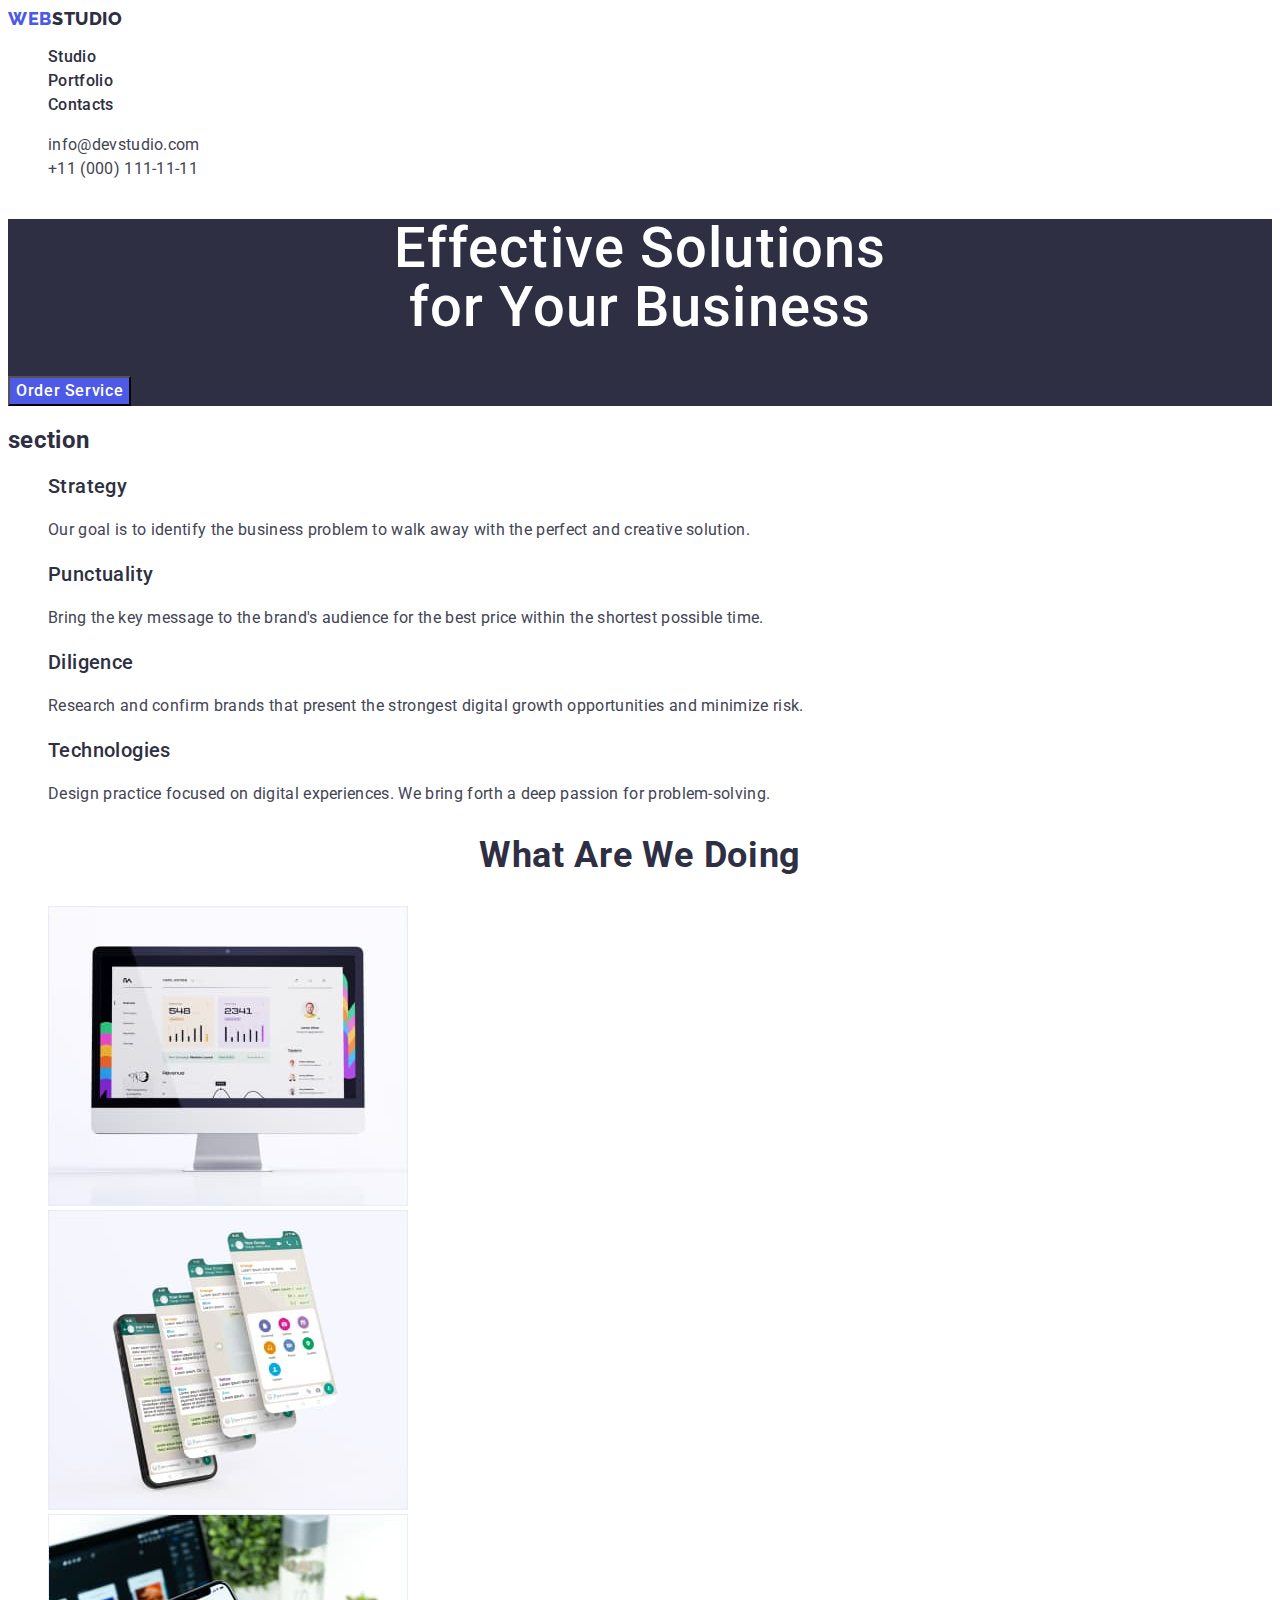
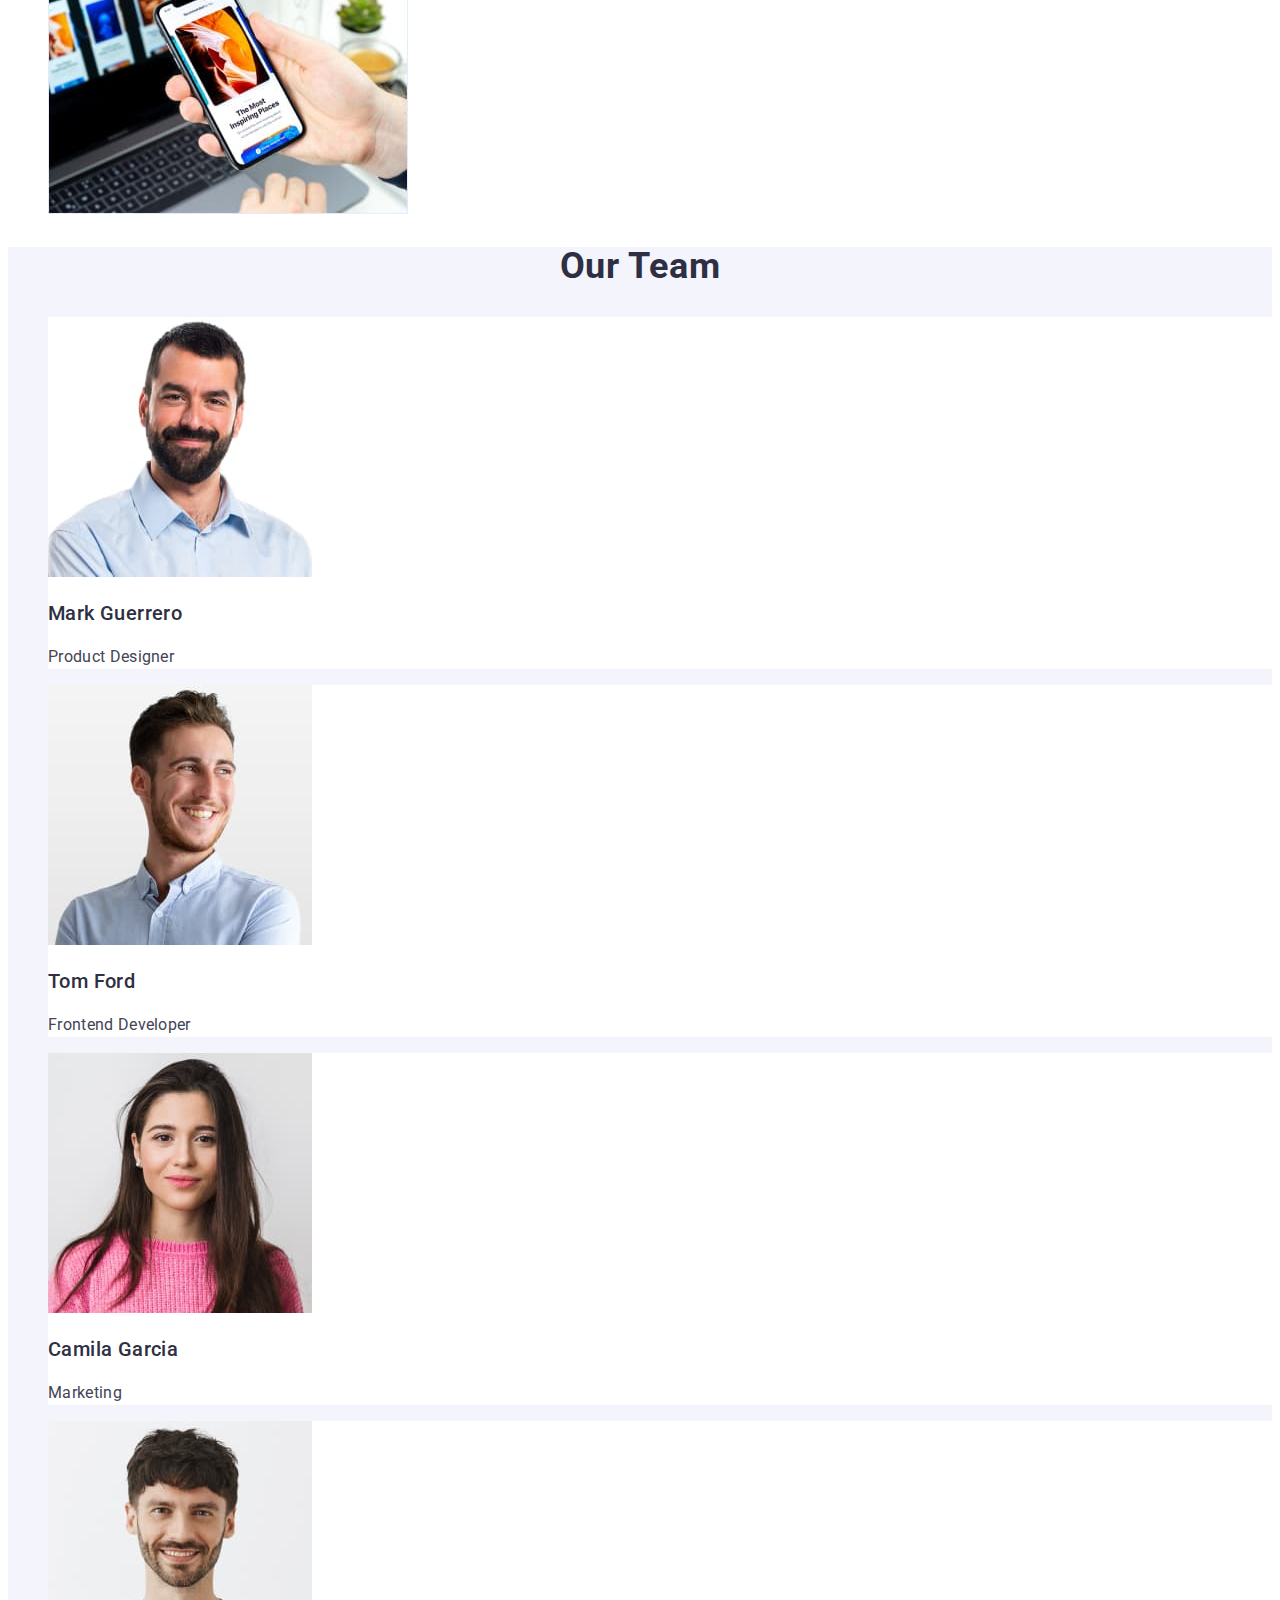
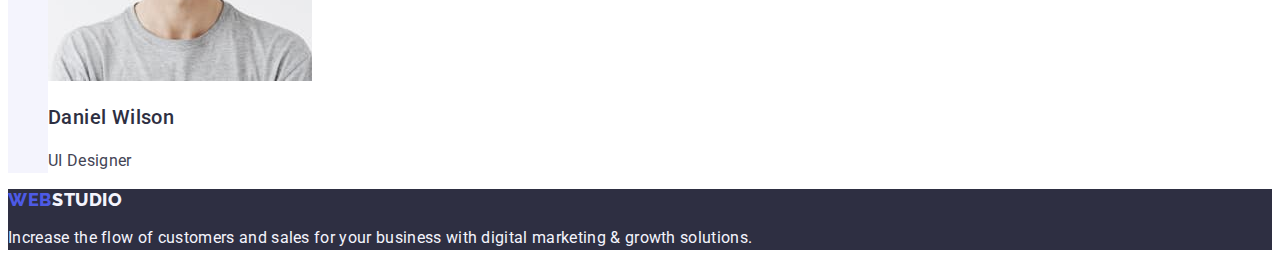
<file: index.html>
<!DOCTYPE html>

<html lang="en">
<head>
    <meta charset="UTF-8">
    <meta http-equiv="X-UA-Compatible" content="IE=edge" />
    <meta name="viewport" content="width=device-width, initial-scale=1.0" />
    <title>WEBSTUDIO</title>

    <link rel="preconnect" href="https://fonts.googleapis.com">
    <link rel="preconnect" href="https://fonts.gstatic.com" crossorigin>
    <link href="https://fonts.googleapis.com/css2?family=Raleway:wght@800&family=Roboto:wght@400;500;700;900&display=swap" rel="stylesheet">
    
    <link rel="stylesheet" href="./css/styles.css" />

</head>
<body>
    <header>
    <!--Link on other page-->
    <nav>
    <a 
      class="link logo" href="./index.html" 
      >Web <span class="accent">Studio</span>
    </a>
        <ul class="list site-nav">
          <li><a class="link link-nav" href="./index.html">Studio</a></li>
          <li><a class="link link-nav" href="./portfolio.html">Portfolio</a></li>
          <li><a class="link link-nav" href="">Contacts</a></li>       
        </ul>
      </nav>
      <address class="address">
        <ul class="list contact">
          <li><a class="link contact-link" href="mailto:info@devstudio.com">info@devstudio.com</a></li>
          <li><a class="link contact-link" href="tel:+110001111111">+11 (000) 111-11-11</a></li>
        </ul>
      </address>
    </header>

    <main>
        <!--About us section-->
      <section class="hero">
          <h1 class="hero-title">Effective Solutions <br />
             for Your Business</h1>
          <button class="button" type="button">Order Service</button>
      </section>

      <!--Our advantages-->
      <section>
      <h2 class="visually-hidden">section</h2>
          <ul class="list-feature list">
            <li>
                <h3 class="title">Strategy</h3>  
                <p class="text">Our goal is to identify the business problem to walk away with the perfect and creative solution.</p>
            </li>
              
            <li>
                <h3 class="title">Punctuality</h3>
                <p class="text">Bring the key message to the brand's audience for the best price within the shortest possible time.</p>
            </li>

            <li>
                <h3 class="title">Diligence</h3>
                <p class="text">Research and confirm brands that present the strongest digital growth opportunities and minimize risk.</p>
            </li>    
            <li>                                                    
                <h3 class="title">Technologies</h3>
                <p class="text">Design practice focused on digital experiences. We bring forth a deep passion for problem-solving.</p> 
            </li>
          </ul>
          </section>

        <!--What are we doing-->
      <section class="section">
          <h2 class="section-title">What are we doing</h2>
            <ul class="list">
              <li><img src="./images/pc.jpg" alt="mac" width="360"></li>
              <li><img src="./images/watsup.jpg" alt="screenshots" width="360"></li>
              <li><img src="./images/phone.jpg" alt="mockup-phone" width="360"></li>
          </ul>
      </section>
    
        <!--Our Team-->
        
        <section class="our-team">
            <h2 class="our-title">Our Team</h2>
          <ul class="list team"> 
            <li class="team-card"> 
              <img src="./images/Mark.jpg" alt="1person" width="264">
              <h3 class="team-title">Mark Guerrero</h3>
              <p class="team-text">Product Designer</p>
            </li>
              <li class="team-card">
              <img src="./images/Tom.jpg" alt="2person" width="264">
              <h3 class="team-title">Tom Ford</h3>
              <p class="team-text">Frontend Developer</p>
            </li>
            <li class="team-card">
              <img src="./images/Camila.jpg" alt="3person" width="264">
              <h3 class="team-title">Camila Garcia</h3>
              <p class="team-text">Marketing</p>
            </li>
            <li class="team-card"> 
              <img src="./images/Daniel.jpg" alt="4person" width="264">
              <h3 class="team-title">Daniel Wilson</h3>
              <p class="team-text">UI Designer</p>
            </li>
          </ul>
        </section>
        </main>

    <!--Buttom-->
    <footer class="page-footer">
      <a class="link logo" href="">Web <span class="accent-color">Studio</span></a>
      <p class="text">
        Increase the flow of customers and sales for your business with digital marketing & growth solutions.
      </p>
    </footer>
</body>
</html>
</file>
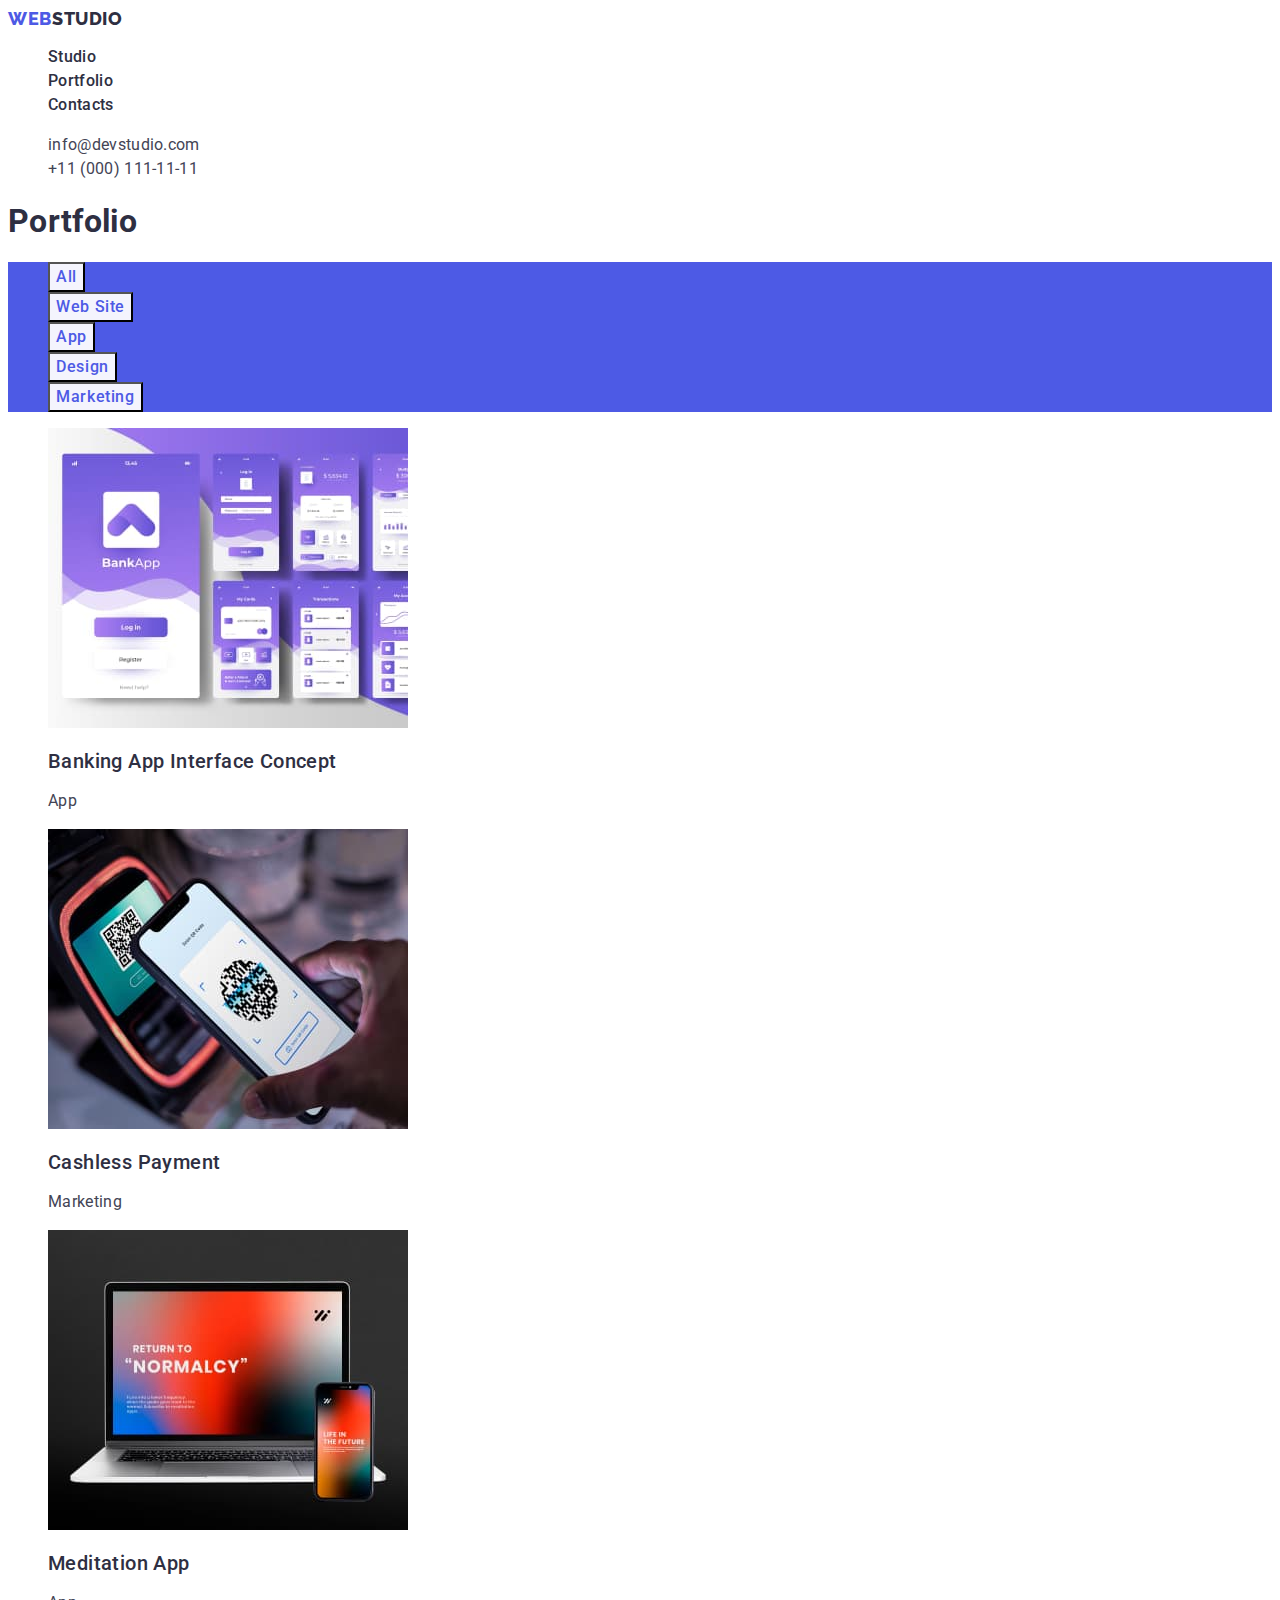
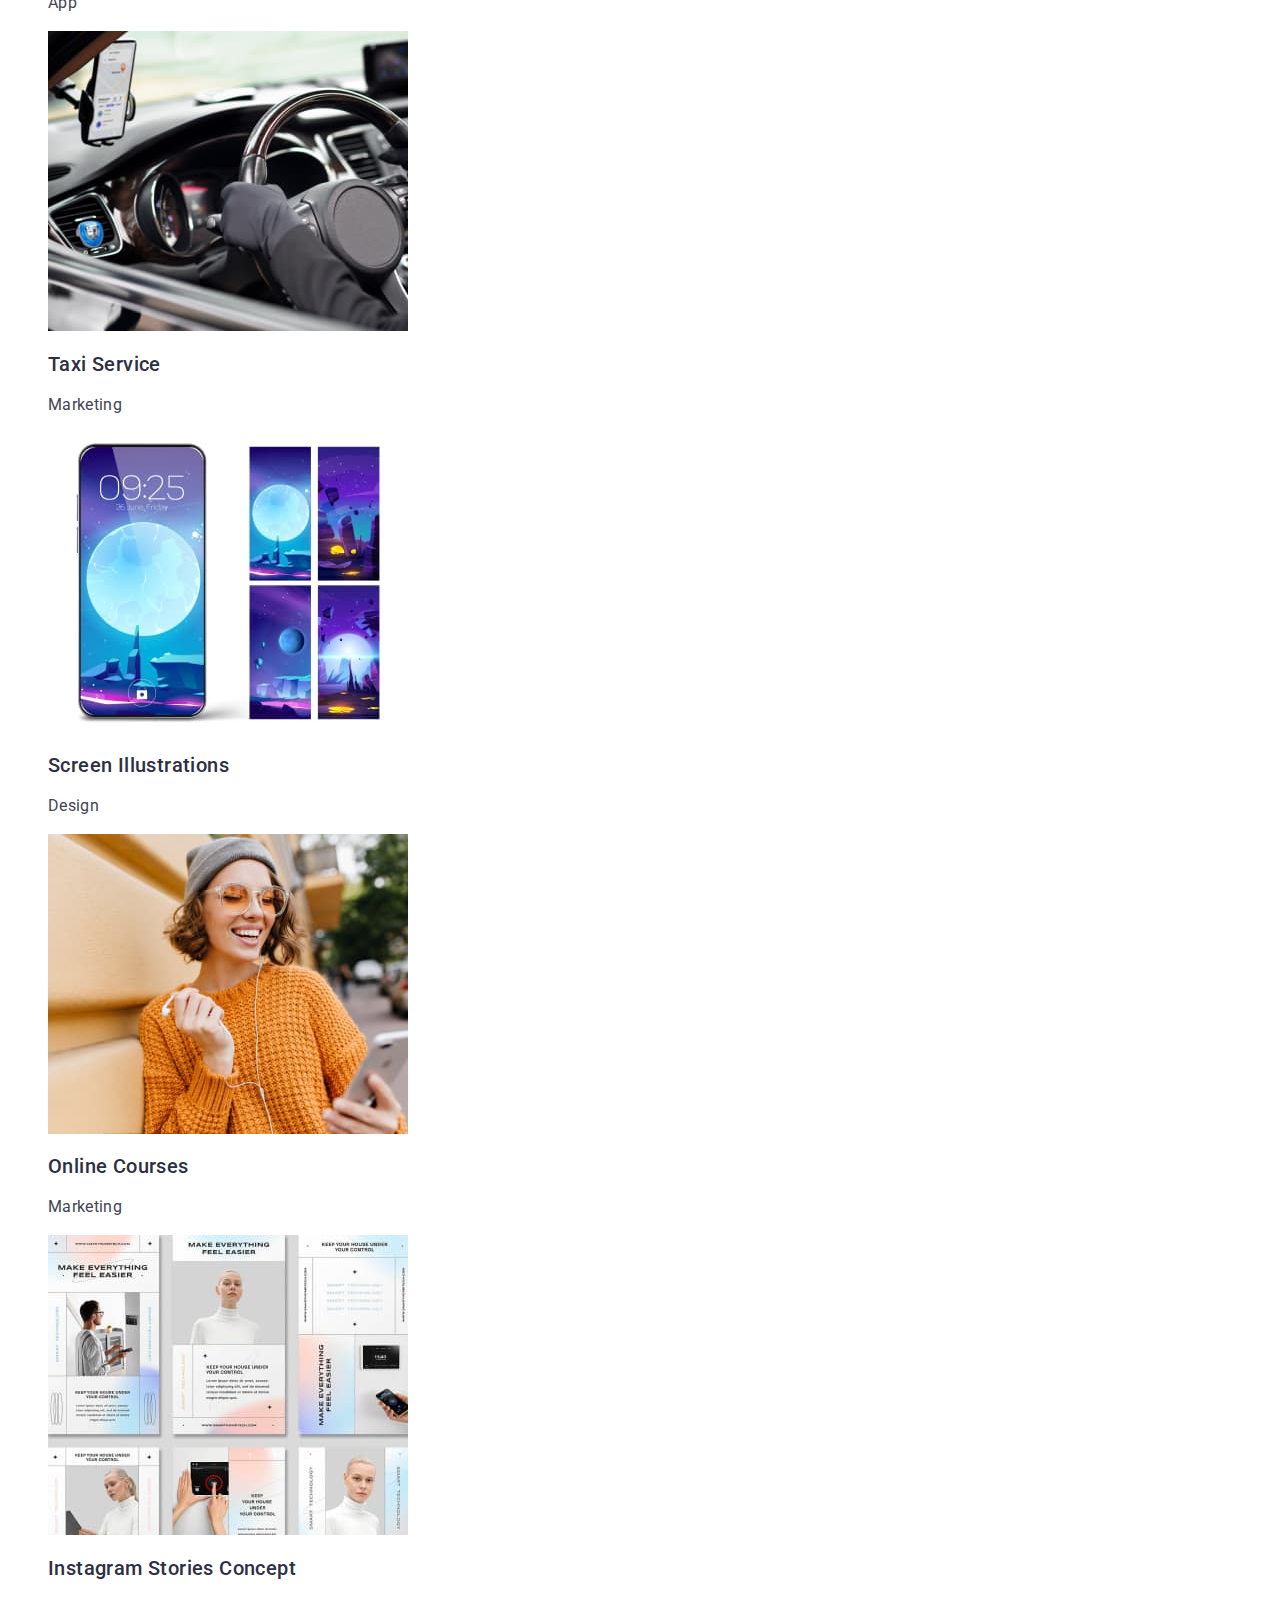
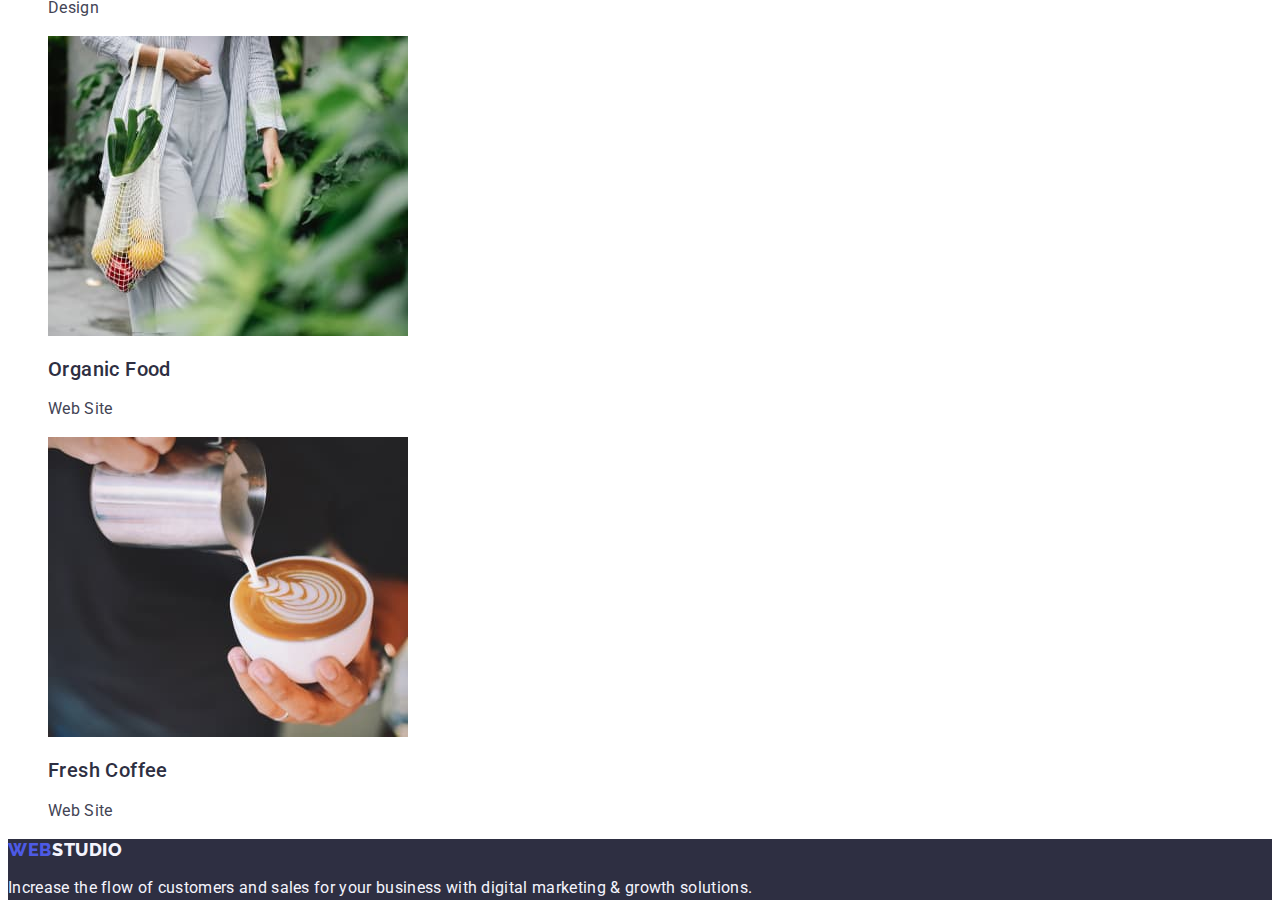
<file: portfolio.html>
<!DOCTYPE html>
<html lang="en">
<head>

    <meta charset="UTF-8">
    <meta name="viewport" content="width=device-width, initial-scale=1.0">
    <title>WEBSTUDIO</title>

    <link rel="preconnect" href="https://fonts.googleapis.com" />
    <link rel="preconnect" href="https://fonts.gstatic.com" crossorigin />
    <link href="https://fonts.googleapis.com/css2?family=Raleway:wght@800&family=Roboto:wght@400;500;700;900&display=swap" rel="stylesheet" />

    <link rel="stylesheet" href="./css/styles.css" />
    
</head>
<body>
    <!--Top line-->
    <header>    
    <nav>
    <!--Links on other page-->
    <a 
      class="link logo" href="./index.html">Web <span class="accent">Studio</span>
    </a>
        <ul class="list site-nav">
          <li><a class="link link-nav" href="./index.html">Studio</a></li>
          <li><a class="link link-nav" href="./portfolio.html">Portfolio</a></li>
          <li><a class="link link-nav" href="">Contacts</a></li>       
        </ul>
      </nav>
      <address class="address">
        <ul  class="list contact">
          <li>
            <a class="link contact-link" href="mailto:info@devstudio.com">info@devstudio.com</a>
        </li>
          <li>
            <a class="link contact-link" href="tel:+110001111111">+11 (000) 111-11-11</a>
        </li>
        </ul>
      </address>
    </header>
    
    <!--Sections button-->
    <main>

    <section>
    <h1 class="visually-hidden">Portfolio</h1>

        <ul class="list button">
          <li>
            <button class="button-text" type="button">All</button>
          </li> 
          <li>
            <button class="button-text" type="button">Web Site</button>
          </li>
          <li>
            <button class="button-text" type="button">App</button>
          </li>
          <li>
            <button class="button-text" type="button">Design</button>
          </li>
          <li>
            <button class="button-text" type="button">Marketing</button>
          </li>
        </ul>
        <!--Sections photo-->
        <ul class="list gallery">
            <li>
                <a class="link" href="#">
                    <img src="./images/imagesportfolio/app.jpg" alt="app" width="360" height="300">
                    <h2 class="gallery-title">Banking App Interface Concept</h2>
                    <p class="gallery-text">App</p>
                </a>
            </li>
            <li>
                <a class="link" href="#">
                    <img src="./images/imagesportfolio/qrcode.jpg" alt="qrcode" width="360" height="300">
                    <h2 class="gallery-title">Cashless Payment</h2>
                    <p class="gallery-text">Marketing</p>
                </a>
            </li>
            <li>
                <a class="link" href="#">
                    <img src="./images/imagesportfolio/laptop.jpg" alt="laptop" width="360" height="300">
                    <h2 class="gallery-title">Meditation App</h2>
                    <p class="gallery-text">App</p>
                </a>
            </li>
            <li>
                <a class="link" href="#">
                    <img src="./images/imagesportfolio/taxi.jpg" alt="taxi" width="360" height="300">
                    <h2 class="gallery-title">Taxi Service</h2>
                    <p class="gallery-text">Marketing</p>
                </a>
            </li>
            <li>
                <a class="link" href="#">
                    <img src="./images/imagesportfolio/screen.jpg" alt="screen" width="360" height="300">
                    <h2 class="gallery-title">Screen Illustrations</h2>
                    <p class="gallery-text">Design</p>
                </a>
            </li>
            <li>
                <a class="link" href="#">
                    <img src="./images/imagesportfolio/girl.jpg" alt="girl" width="360" height="300">
                    <h2 class="gallery-title">Online Courses</h2>
                    <p class="gallery-text">Marketing</p>
                </a>
            </li>
            <li>
                <a class="link" href="#">
                    <img src="./images/imagesportfolio/stories.jpg" alt="stories" width="360" height="300">
                    <h2 class="gallery-title">Instagram Stories Concept</h2>
                    <p class="gallery-text">Design</p>
                </a>
            </li>
            <li>
                <a class="link" href="#">
                    <img src="./images/imagesportfolio/vegetable.jpg" alt="vegetable" width="360" height="300">
                    <h2 class="gallery-title">Organic Food</h2>
                    <p class="gallery-text">Web Site</p>
                </a>
            </li>
            <li>
                <a class="link" href="#">
                    <img src="./images/imagesportfolio/coffee.jpg" alt="coffee" width="360" height="300">
                    <h2 class="gallery-title">Fresh Coffee</h2>
                    <p class="gallery-text">Web Site</p>
                </a>
            </li>
        </ul>
        </section>
    </main>
    <!--Buttom-->
    <footer class="page-footer">
    <a class="link logo" href="./index.html">Web <span class="accent-color">Studio</span></a>
        <p class="text">
            Increase the flow of customers and sales for your business with digital marketing & growth solutions.
        </p>
    </footer>  
</body>
</html>
</file>
<file: css/styles.css>
:root {
    --color-iris: #4d5ae5;
    --color-title: #2e2f42;
    --color-text: #434455;
    --color-link: #434455;
    --color-white: #ffffff;
    --background-hero: #2e2f42;
}
    
    body {
        color: var(--color-text);
        background-color: var(--color-white);
        font-family: 'Roboto', sans-serif;
        font-style: normal;
        letter-spacing: 0.02em;
    }

    h1,h2,h3,h4,h5,h6 {
        color: var(--color-title);
    }

    .list {
        list-style: none;
    }

    .link {
        text-decoration: none;
    }

    .logo {
        font-family: 'Raleway', sans-serif;
        font-weight: 800;
        font-size: 18px;
        line-height: 1.17;
        word-spacing: -4px;
        letter-spacing: 0.03em;
        color: var(--color-iris);
        text-decoration: none;
        text-transform: uppercase;
    }

    .accent {
        color: var(--color-title);
    }

    .link-nav {
        color: var(--color-title);
        font-weight: 500;
        font-size: 16px;
        line-height: 1.5;
        text-decoration: none;
    }

    .link-nav:hover,
    .link-nav:focus {
        color: #404bbf;
    }

    .site-nav .link:active {
        color: var(--color-iris);
    }

    .address {
        font-style: normal;
    }

    .contact-link {
        color: var(--color-link);
        font-style: normal;
        font-size: 16px;
        line-height: 1.5;
        text-decoration: none;
    }

    .contact-link:hover,
    .contact-link:focus {
        color: #404bbf;
    }

    /* Hero */
    .hero {
        background: var(--background-hero);
    }

    .hero-title {
        color: var(--color-white);
        font-weight: 500;
        font-size: 56px;
        line-height: 1.07;
        letter-spacing: 0.02em;
        text-align: center;
    }

    .button {
        background: var(--color-iris);
        color: var(--color-white);
        font-family: 'Roboto', sans-serif;
        font-weight: 500;
        font-size: 16px;
        line-height: 1.5;
        letter-spacing: 0.04em;
        cursor: pointer;
    }

    .button:hover,
    .button:focus {
        background-color: #404bbf;
    }

    /* About us section */
    
    .title {
        color: var(--color-title);
        font-weight: 500;
        font-size: 20px;
        line-height: 1.2;
        letter-spacing: 0.02em;
    }

    .text {
        color: var(--color-text);
        font-size: 16px;
        letter-spacing: 0.02em;
        line-height: 1.5;
    }

    .text {
    line-height: 1.5;
    }

    /* What are we doing */
    .section-title {
        color: var(--color-title);
        font-size: 36px;
        line-height: 1.11;
        letter-spacing: 0.02em;
        text-align: center;
        text-transform: capitalize;
        font-weight: 700;
    }


    /* Our Team */
    .team-card {
        background-color: #ffffff;
    }

    .our-team {
        background-color: #f4f4fd;
    }

    .our-title {
    color: var(--color-title);
    font-weight: 700;
    font-size: 36px;
    line-height: 1.11;
    text-align: center;
    letter-spacing: 0.02em;
    text-transform: capitalize;
    }

    .team-title {
        color: var(--color-title);
        font-weight: 500;
        font-size: 20px;
        line-height: 1.2;
        letter-spacing: 0.02em;
        text-transform: capitalize;
    }

    .team-text {
        color: var(--color-text);
        font-weight: 400;
        font-size: 16px;
        line-height: 1.5;
    }
    
    /* Footer */

    .page-footer {
        background-color: #2E2F42;;
    }

    .accent-color {
        color: #f4f4fd;
    }

    .page-footer .text {
        color: #f4f4fd;
        font-size: 16px;
        line-height: 1.5;
        font-style: normal;
    }

    /* Portfolio */
    .button-text {
        color: var(--color-iris);
        background-color: #f4f4fd;
        font-family: 'Roboto', sans-serif;
        font-weight: 500;
        font-size: 16px;
        line-height: 1.5;
        letter-spacing: 0.04em;
        cursor: pointer;
        list-style: none;
    }

    .button-text:hover,
    .button-text:focus {
        background-color: #404bbf;
        color: #ffffff;
    }

    .gallery-title {
        color: var(--color-title);
        font-weight: 500;
        font-size: 20px;
        line-height: 1.2;
        letter-spacing: 0.02em;
    }

    .gallery-text {
        color: var(--color-text);
        font-weight: 400;
        font-size: 16px;
        line-height: 1.5;
    }
</file>
